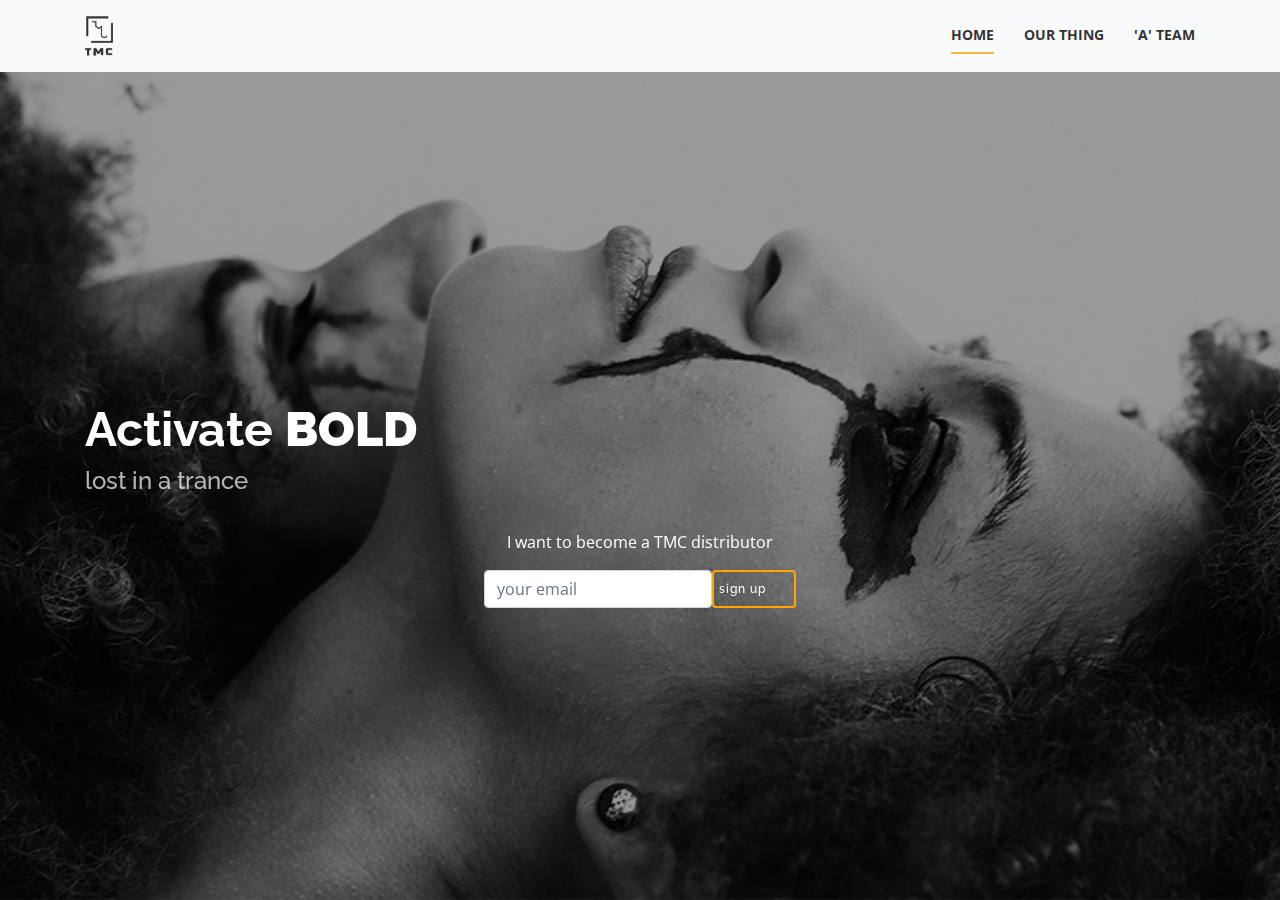
<file: index.html>
<!DOCTYPE html>
<html lang="en">

<head>
  <meta charset="utf-8">
  <meta content="width=device-width, initial-scale=1.0" name="viewport">

  <title>The Millennials Corner</title>
  <meta content="" name="descriptison">
  <meta content="" name="keywords">

  <!-- Favicons -->
  <link href="assets/img/corner/tmc-icon.png" rel="icon">
  <link href="assets/img/apple-touch-icon.png" rel="apple-touch-icon">

  <!-- Google Fonts -->
  <link href="https://fonts.googleapis.com/css?family=Open+Sans:300,300i,400,400i,600,600i,700,700i|Raleway:300,300i,400,400i,500,500i,600,600i,700,700i|Poppins:300,300i,400,400i,500,500i,600,600i,700,700i" rel="stylesheet">

  <!-- Vendor CSS Files -->
  <link href="assets/vendor/bootstrap/css/bootstrap.min.css" rel="stylesheet">
  <link href="assets/vendor/icofont/icofont.min.css" rel="stylesheet">
  <link href="assets/vendor/boxicons/css/boxicons.min.css" rel="stylesheet">
  <link href="assets/vendor/owl.carousel/assets/owl.carousel.min.css" rel="stylesheet">
  <link href="assets/vendor/venobox/venobox.css" rel="stylesheet">
  <link href="assets/vendor/aos/aos.css" rel="stylesheet">

  <!-- Template Main CSS File -->
  <link href="assets/css/style.css" rel="stylesheet">

  <!-- =======================================================
  * Name: The Millennials Corner
  ======================================================== -->

</head>

<body>

  <!-- ======= Header ======= -->
  <header id="header" class="fixed-top navbar navbar-light bg-light">
    <div class="container d-flex">

      <div class="logo mr-auto">
        <!-- <h1 class="active text-warning"><a href="index.html">TMC_</a></h1> -->
        <!-- Uncomment below if you prefer to use an image logo -->
         <a href="index.html"><img src="assets/img/corner/tmc-icon.png" alt="" class="img-fluid"></a>
      </div>

      <nav class="nav-menu d-none d-lg-block">
        <ul>
           <li class="active"><a href="index.html"><strong>HOME</strong></a></li>
           <li><a href="#about"><strong>OUR THING</strong></a></li>
           <li><a href="#services"><strong>'A' TEAM</strong></a></li>
           <!-- <li><a href="#portfolio">TEAM</a></li> -->
           <!-- <li><a href="#team">Team</a></li> -->
         </ul>
      </nav>
    </div>
  </header>
  <!-- End Header -->

  <!-- ======= Hero Section ======= -->

  <section id="hero" class="d-flex flex-column justify-content-center align-items-center">
    <div class="container text-center text-md-left" data-aos="fade-up">
      <h1 class="tmc-header">Activate <strong>BOLD</strong></h1>
      <h2 class="lost-in-a-trance-text">lost in a trance</h2>
      <!-- This is a form -->
      <p class="d-flex justify-content-center form-copy">I want to become a TMC distributor</p>
      <form class="form-inline d-flex justify-content-center form-aligner">
        <div class="form-group mx-sm-3 mb-2">
            <input type="email" class="form-control" id="email" placeholder="your email">
              <a type="submit" class="btn-get-started btn-sm scrollto"> sign up</a>
        </div>
      </form>
    </div>
  </section><!-- End Hero -->

  <!-- <main id="main"> -->
    <!-- ======= OUR thing Section ======= -->

    <!-- <div class="container d-flex align-items-center flex-column justify-content-center h-100 bg-light text-black" id="header">
      <p class="display-4">It makes perfect sense to sacrifice everything<br> because you believe in something.</p>
        </div>
        <div class="d-flex align-items-center flex-column justify-content-center h-100 text-black container" id="content">
          <div class="row h-100 mt-5">
            <div class="col-md-12">
              <h1 class="display-3">Our Thing...</h1><br>
                <h4 style="color: black">
                  The essence of strategy of choosing what to do with the fact that 78% of Millenials would rather spend money on a desirable experience
                  than buy coverted goods.<br><br>
                  Your brand needs to create a center for authenticity and empathy<br><br>
                  At TMC, we craft synergy between brands and humans. We are constantly
                  learning how to enhance the user experience and help brands thrive
                  in the digital ecosystem.<br><br>
                  Remember, You are a brand.
                </p>
            </div>
          </div>
        </div>
      </div>
      <div>
        <div class="container d-flex align-items-center flex-column justify-content-center h-100 text-black container" id="content">
          <div class="row h-100 mt-5">
            <div class="col-md-12">
              <h1 class="display-3">A Team...</h1><br>
                <h4 style="color: black">
                  None of us ever do great stuff, but we can do small things. The only difference is that we all do it with great love. Together we are work of magic.<br>
                </h4>
            </div>
          </div>
        </div>
        <div class="d-flex align-items-center flex-column justify-content-center h-100 text-black">
          <div class="card-deck">
  <div class="card">
    <img class="card-img-top" src="assets/img/corner/team-members-image.png" alt="Card image cap">
    <div class="card-body">
      <h5 class="card-title">Guy Luyanda</h5>
      <p class="card-text">Content Creator, blah bah blah blah, copy copy copy.</p>
<!--       <p class="card-text"><small class="text-muted">Last updated 3 mins ago</small></p> -->
    <!-- </div>
  </div>
  <div class="card">
    <img class="card-img-top" src="assets/img/corner/team-members-image.png" alt="Card image cap">
    <div class="card-body">
      <h5 class="card-title">Guy Luyanda</h5>
      <p class="card-text">Content Creator, blah bah blah blah, copy copy copy.</p>
<!--       <p class="card-text"><small class="text-muted">Last updated 3 mins ago</small></p> -->
    <!-- </div>
  </div>
  <div class="card">
    <img class="card-img-top" src="assets/img/corner/team-members-image.png" alt="Card image cap">
    <div class="card-body">
      <h5 class="card-title">Guy Luyanda</h5> -->
      <!-- <p class="card-text">Content Creator, blah bah blah blah, copy copy copy.</p> --> 
<!--       <p class="card-text"><small class="text-muted">Last updated 3 mins ago</small></p> -->
    <!-- </div> -->
  <!-- </div>
</div>
        </div><br><br>
<div class="d-flex align-items-center flex-column justify-content-center h-100 bg-light text-white" id="header">
    <h5>We'd love to hear from you</h5><br>
    <form>
        <div class="form-group">
            <input class="form-control form-control-lg" placeholder="Full name" type="text">
        </div>
        <div class="form-group">
            <input class="form-control form-control-lg" placeholder="Email" type="text">
        </div>
        <div class="form-group">
            <textarea class="form-control form-control-lg" placeholder="Message" type="text"></textarea>
        </div>
        <div class="form-group">
            <button class="btn btn-outline-warning btn-lg btn-block">Send</button>
        </div>
    </form>
</div>
<div class="container d-flex align-items-center flex-column justify-content-center" id="content"> -->
  <!-- <footer>
    <!-- <div class="row h-100 mt-5"> -->
        <!-- <footer class="col-md-6"> -->
            <!-- <p>&copy;The Millenials Corner, 2020</p> -->
        <!-- </footer> -->
    <!-- </div> -->
  <!-- </footer> -->
</div>

      </body>

  <!-- Vendor JS Files -->
  <script src="assets/vendor/jquery/jquery.min.js"></script>
  <script src="assets/vendor/bootstrap/js/bootstrap.bundle.min.js"></script>
  <script src="assets/vendor/jquery.easing/jquery.easing.min.js"></script>
  <script src="assets/vendor/php-email-form/validate.js"></script>
  <script src="assets/vendor/owl.carousel/owl.carousel.min.js"></script>
  <script src="assets/vendor/isotope-layout/isotope.pkgd.min.js"></script>
  <script src="assets/vendor/venobox/venobox.min.js"></script>
  <script src="assets/vendor/aos/aos.js"></script>

  <!-- Main JS File -->
  <script src="assets/js/main.js"></script>

</body>

</html>
</file>
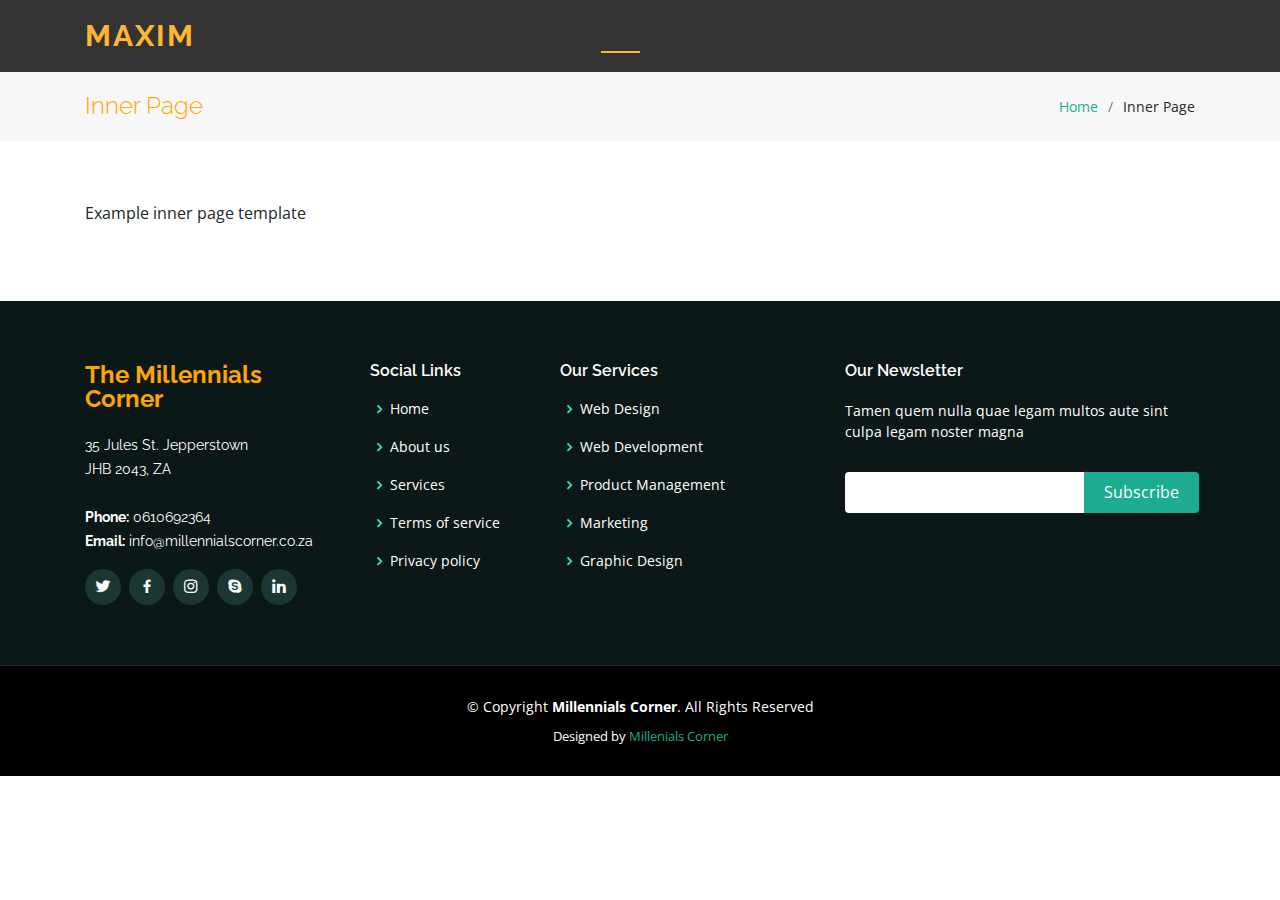
<file: inner-page.html>
<!DOCTYPE html>
<html lang="en">

<head>
  <meta charset="utf-8">
  <meta content="width=device-width, initial-scale=1.0" name="viewport">

  <title>Inner Page - Maxim Bootstrap Template</title>
  <meta content="" name="descriptison">
  <meta content="" name="keywords">

  <!-- Favicons -->
  <link href="assets/img/favicon.png" rel="icon">
  <link href="assets/img/apple-touch-icon.png" rel="apple-touch-icon">

  <!-- Google Fonts -->
  <link href="https://fonts.googleapis.com/css?family=Open+Sans:300,300i,400,400i,600,600i,700,700i|Raleway:300,300i,400,400i,500,500i,600,600i,700,700i|Poppins:300,300i,400,400i,500,500i,600,600i,700,700i" rel="stylesheet">

  <!-- Vendor CSS Files -->
  <link href="assets/vendor/bootstrap/css/bootstrap.min.css" rel="stylesheet">
  <link href="assets/vendor/icofont/icofont.min.css" rel="stylesheet">
  <link href="assets/vendor/boxicons/css/boxicons.min.css" rel="stylesheet">
  <link href="assets/vendor/owl.carousel/assets/owl.carousel.min.css" rel="stylesheet">
  <link href="assets/vendor/venobox/venobox.css" rel="stylesheet">
  <link href="assets/vendor/aos/aos.css" rel="stylesheet">

  <!-- Template Main CSS File -->
  <link href="assets/css/style.css" rel="stylesheet">

  <!-- =======================================================
  * Millennials Corner
  ======================================================== -->
</head>

<body>

  <!-- ======= Header ======= -->
  <header id="header" class="fixed-top">
    <div class="container d-flex">

      <div class="logo mr-auto">
        <h1 class="text-light"><a href="index.html">Maxim</a></h1>
        <!-- Uncomment below if you prefer to use an image logo -->
        <!-- <a href="index.html"><img src="assets/img/logo.png" alt="" class="img-fluid"></a>-->
      </div>

      <nav class="nav-menu d-none d-lg-block">
        <ul>
          <li class="active"><a href="index.html">Home</a></li>
          <li><a href="#about">About Us</a></li>
          <li><a href="#services">Services</a></li>
          <li><a href="#portfolio">Portfolio</a></li>
          <li><a href="#team">Team</a></li>
          <li class="drop-down"><a href="">Drop Down</a>
            <ul>
              <li><a href="#">Drop Down 1</a></li>
              <li class="drop-down"><a href="#">Drop Down 2</a>
                <ul>
                  <li><a href="#">Deep Drop Down 1</a></li>
                  <li><a href="#">Deep Drop Down 2</a></li>
                  <li><a href="#">Deep Drop Down 3</a></li>
                  <li><a href="#">Deep Drop Down 4</a></li>
                  <li><a href="#">Deep Drop Down 5</a></li>
                </ul>
              </li>
              <li><a href="#">Drop Down 3</a></li>
              <li><a href="#">Drop Down 4</a></li>
              <li><a href="#">Drop Down 5</a></li>
            </ul>
          </li>
          <li><a href="#contact">Contact Us</a></li>

        </ul>
      </nav><!-- .nav-menu -->

    </div>
  </header><!-- End Header -->

  <main id="main">

    <!-- ======= Breadcrumbs Section ======= -->
    <section class="breadcrumbs">
      <div class="container">

        <div class="d-flex justify-content-between align-items-center">
          <h2>Inner Page</h2>
          <ol>
            <li><a href="index.html">Home</a></li>
            <li>Inner Page</li>
          </ol>
        </div>

      </div>
    </section><!-- End Breadcrumbs Section -->

    <section class="inner-page">
      <div class="container">
        <p>
          Example inner page template
        </p>
      </div>
    </section>

  </main><!-- End #main -->

  <!-- ======= Footer ======= -->
  <footer id="footer">
    <div class="footer-top">
      <div class="container">
        <div class="row">

          <div class="col-lg-3 col-md-6">
            <div class="footer-info">
              <h3>The Millennials Corner</h3>
              <p>
                35 Jules St. Jepperstown<br>
                JHB 2043, ZA   <br><br>
                <strong>Phone:</strong> 0610692364<br>
                <strong>Email:</strong> info@millennialscorner.co.za<br>
              </p>
              <div class="social-links mt-3">
                <a href="#" class="twitter"><i class="bx bxl-twitter"></i></a>
                <a href="#" class="facebook"><i class="bx bxl-facebook"></i></a>
                <a href="#" class="instagram"><i class="bx bxl-instagram"></i></a>
                <a href="#" class="google-plus"><i class="bx bxl-skype"></i></a>
                <a href="#" class="linkedin"><i class="bx bxl-linkedin"></i></a>
              </div>
            </div>
          </div>

          <div class="col-lg-2 col-md-6 footer-links">
            <h4>Social Links</h4>
            <ul>
              <li><i class="bx bx-chevron-right"></i> <a href="#">Home</a></li>
              <li><i class="bx bx-chevron-right"></i> <a href="#">About us</a></li>
              <li><i class="bx bx-chevron-right"></i> <a href="#">Services</a></li>
              <li><i class="bx bx-chevron-right"></i> <a href="#">Terms of service</a></li>
              <li><i class="bx bx-chevron-right"></i> <a href="#">Privacy policy</a></li>
            </ul>
          </div>

          <div class="col-lg-3 col-md-6 footer-links">
            <h4>Our Services</h4>
            <ul>
              <li><i class="bx bx-chevron-right"></i> <a href="#">Web Design</a></li>
              <li><i class="bx bx-chevron-right"></i> <a href="#">Web Development</a></li>
              <li><i class="bx bx-chevron-right"></i> <a href="#">Product Management</a></li>
              <li><i class="bx bx-chevron-right"></i> <a href="#">Marketing</a></li>
              <li><i class="bx bx-chevron-right"></i> <a href="#">Graphic Design</a></li>
            </ul>
          </div>

          <div class="col-lg-4 col-md-6 footer-newsletter">
            <h4>Our Newsletter</h4>
            <p>Tamen quem nulla quae legam multos aute sint culpa legam noster magna</p>
            <form action="" method="post">
              <input type="email" name="email"><input type="submit" value="Subscribe">
            </form>

          </div>

        </div>
      </div>
    </div>

    <div class="container">
      <div class="copyright">
        &copy; Copyright <strong><span>Millennials Corner</span></strong>. All Rights Reserved
      </div>
      <div class="credits">
                Designed by <a href="https://millenialscorner.co.za/">Millenials Corner</a>
      </div>
    </div>
  </footer><!-- End Footer -->

  <a href="#" class="back-to-top"><i class="icofont-simple-up"></i></a>

  <!-- Vendor JS Files -->
  <script src="assets/vendor/jquery/jquery.min.js"></script>
  <script src="assets/vendor/bootstrap/js/bootstrap.bundle.min.js"></script>
  <script src="assets/vendor/jquery.easing/jquery.easing.min.js"></script>
  <script src="assets/vendor/php-email-form/validate.js"></script>
  <script src="assets/vendor/owl.carousel/owl.carousel.min.js"></script>
  <script src="assets/vendor/isotope-layout/isotope.pkgd.min.js"></script>
  <script src="assets/vendor/venobox/venobox.min.js"></script>
  <script src="assets/vendor/aos/aos.js"></script>

  <!-- Template Main JS File -->
  <script src="assets/js/main.js"></script>

</body>

</html>
</file>
<file: assets/vendor/venobox/venobox.css>
/* ------ venobox.css --------*/
.vbox-overlay *, .vbox-overlay *:before, .vbox-overlay *:after{
    -webkit-backface-visibility: hidden;
    -webkit-box-sizing:border-box;
    -moz-box-sizing:border-box;
    box-sizing:border-box;
}
.vbox-overlay * { 
    -webkit-backface-visibility: visible;
    backface-visibility: visible;
}
.vbox-overlay{
    display: -webkit-flex;
    display: flex;
    -webkit-flex-direction: column;
    flex-direction: column;
    -webkit-justify-content: center;
    justify-content: center;
    -webkit-align-items: center;
    align-items: center;
    position: fixed;
    left: 0;
    top: 0;
    bottom: 0;
    right: 0;
    z-index: 999999;
}

/* ----- navigation ----- */
.vbox-title{
    width: 100%;
    height: 40px;
    float: left;
    text-align: center;
    line-height: 28px;
    font-size: 12px;
    padding: 6px 50px;
    overflow: hidden;
    position: fixed;
    display: none;
    left: 0;
    z-index: 89;
}
.vbox-close{
    cursor: pointer;
    position: fixed;
    top: -1px;
    right: 0;
    width: 50px;
    height: 40px;
    padding: 6px;
    display: block;
    background-position:10px center;
    overflow: hidden;
    font-size: 24px;
    line-height: 1;
    text-align: center;
    z-index: 99;
}
.vbox-left{
    cursor: pointer;
    position: fixed;
    left: 0;
    height: 40px;
    overflow: hidden;
    line-height: 28px;
    font-size: 12px;
    z-index: 99;
    display: flex;
    align-items:center;
}
.vbox-num{
    display: inline-block;
    margin: 6px 0 6px 15px;
}
/* ----- Social share ----- */
.vbox-share{
    line-height: 28px;
    font-size: 12px;
    overflow: hidden;
    position: fixed;
    left: 0;
    z-index: 98;
    display: flex;
    align-items:center;
    justify-content: center;
    width: 100%;
    text-align: center;
}
.vbox-share svg{
    max-height: 28px;
    width: 28px;
    z-index: 10;
    margin-left: 12px;
    margin-top: 6px;
    margin-bottom: 6px;
    vertical-align: middle;
}


/* ----- navigation ARROWS ----- */
.vbox-next, .vbox-prev{
    position: fixed;
    top: 50%;
    margin-top: -15px;
    overflow: hidden;
    cursor: pointer;
    display: block;
    width: 45px;
    height: 45px;
    z-index: 99;
}
.vbox-next span, .vbox-prev span{
    position: relative;
    width: 20px;
    height: 20px;
    border: 2px solid transparent;
    border-top-color: #B6B6B6;
    border-right-color: #B6B6B6;
    text-indent: -100px;
    position: absolute;
    top: 8px;
    display: block;
}
.vbox-prev{
    left: 15px;
}
.vbox-next{
    right: 15px;
}
.vbox-prev span{
    left: 10px;
    -ms-transform: rotate(-135deg);
    -webkit-transform: rotate(-135deg);
    transform: rotate(-135deg);
}
.vbox-next span{
    -ms-transform: rotate(45deg);
    -webkit-transform: rotate(45deg);
    transform: rotate(45deg);
    right: 10px;
}
/* ------- inline window ------ */
.vbox-inline{
    width: 420px;
    height: 315px;
    height: 70vh;
    padding: 10px;
    background: #fff;
    margin: 0 auto;
    overflow: auto;
    text-align: left;
}
/* ------- Video & iFrames window ------ */
.venoframe{
    max-width: 100%;
    width: 100%;
    border: none;
    width: 100%;
    height: 260px;
    height: 70vh;
}
.venoframe.vbvid{
    height: 260px;
}
@media (min-width: 768px) {
    .venoframe, .vbox-inline{
        width: 90%;
        height: 360px;
        height: 70vh;
    }
    .venoframe.vbvid{
        width: 640px;
        height: 360px;
    }
}
@media (min-width: 992px) {
    .venoframe, .vbox-inline{
        max-width: 1200px;
        width: 80%;
        height: 540px;
        height: 70vh;
    }
    .venoframe.vbvid{
        width: 960px;
        height: 540px;
    }
}
/* 
Please do NOT edit this part! 
or at least read this note: http://i.imgur.com/7C0ws9e.gif
*/
.vbox-open{
    overflow: hidden;
}
.vbox-container{
    position: absolute;
    left: 0;
    right: 0;
    top: 0;
    bottom: 0;
    overflow-x: hidden;
    overflow-y: scroll;
    overflow-scrolling: touch;
    -webkit-overflow-scrolling: touch;
    z-index: 20;
    max-height: 100%;

}

.vbox-content{
    text-align: center;
    float: left;
    width: 100%;
    position: relative;
    overflow: hidden;
    padding: 20px 4%;
}
.vbox-container img{
    max-width: 100%;
    height: auto;
}
.vbox-figlio{
    box-shadow: 0 0 12px rgba(0,0,0,0.19), 0 6px 6px rgba(0,0,0,0.23);
    max-width: 100%;
    text-align: initial;
}
img.vbox-figlio{
    -webkit-user-select: none;
-khtml-user-select: none;
-moz-user-select: none;
-o-user-select: none;
user-select: none;
}
.vbox-content.swipe-left{
    margin-left: -200px !important;
}
.vbox-content.swipe-right{
    margin-left: 200px !important;
}
.vbox-animated{
    webkit-transition: margin 300ms ease-out;
    transition: margin 300ms ease-out;
}

/* ---------- preloader ----------
 * SPINKIT 
 * http://tobiasahlin.com/spinkit/
-------------------------------- */
.sk-double-bounce,.sk-rotating-plane{width:40px;height:40px;margin:40px auto}.sk-rotating-plane{background-color:#333;-webkit-animation:sk-rotatePlane 1.2s infinite ease-in-out;animation:sk-rotatePlane 1.2s infinite ease-in-out}@-webkit-keyframes sk-rotatePlane{0%{-webkit-transform:perspective(120px) rotateX(0) rotateY(0);transform:perspective(120px) rotateX(0) rotateY(0)}50%{-webkit-transform:perspective(120px) rotateX(-180.1deg) rotateY(0);transform:perspective(120px) rotateX(-180.1deg) rotateY(0)}100%{-webkit-transform:perspective(120px) rotateX(-180deg) rotateY(-179.9deg);transform:perspective(120px) rotateX(-180deg) rotateY(-179.9deg)}}@keyframes sk-rotatePlane{0%{-webkit-transform:perspective(120px) rotateX(0) rotateY(0);transform:perspective(120px) rotateX(0) rotateY(0)}50%{-webkit-transform:perspective(120px) rotateX(-180.1deg) rotateY(0);transform:perspective(120px) rotateX(-180.1deg) rotateY(0)}100%{-webkit-transform:perspective(120px) rotateX(-180deg) rotateY(-179.9deg);transform:perspective(120px) rotateX(-180deg) rotateY(-179.9deg)}}.sk-double-bounce{position:relative}.sk-double-bounce .sk-child{width:100%;height:100%;border-radius:50%;background-color:#333;opacity:.6;position:absolute;top:0;left:0;-webkit-animation:sk-doubleBounce 2s infinite ease-in-out;animation:sk-doubleBounce 2s infinite ease-in-out}.sk-chasing-dots .sk-child,.sk-spinner-pulse,.sk-three-bounce .sk-child{background-color:#333;border-radius:100%}.sk-double-bounce .sk-double-bounce2{-webkit-animation-delay:-1s;animation-delay:-1s}@-webkit-keyframes sk-doubleBounce{0%,100%{-webkit-transform:scale(0);transform:scale(0)}50%{-webkit-transform:scale(1);transform:scale(1)}}@keyframes sk-doubleBounce{0%,100%{-webkit-transform:scale(0);transform:scale(0)}50%{-webkit-transform:scale(1);transform:scale(1)}}.sk-wave{margin:40px auto;width:50px;height:40px;text-align:center;font-size:10px}.sk-wave .sk-rect{background-color:#333;height:100%;width:6px;display:inline-block;-webkit-animation:sk-waveStretchDelay 1.2s infinite ease-in-out;animation:sk-waveStretchDelay 1.2s infinite ease-in-out}.sk-wave .sk-rect1{-webkit-animation-delay:-1.2s;animation-delay:-1.2s}.sk-wave .sk-rect2{-webkit-animation-delay:-1.1s;animation-delay:-1.1s}.sk-wave .sk-rect3{-webkit-animation-delay:-1s;animation-delay:-1s}.sk-wave .sk-rect4{-webkit-animation-delay:-.9s;animation-delay:-.9s}.sk-wave .sk-rect5{-webkit-animation-delay:-.8s;animation-delay:-.8s}@-webkit-keyframes sk-waveStretchDelay{0%,100%,40%{-webkit-transform:scaleY(.4);transform:scaleY(.4)}20%{-webkit-transform:scaleY(1);transform:scaleY(1)}}@keyframes sk-waveStretchDelay{0%,100%,40%{-webkit-transform:scaleY(.4);transform:scaleY(.4)}20%{-webkit-transform:scaleY(1);transform:scaleY(1)}}.sk-wandering-cubes{margin:40px auto;width:40px;height:40px;position:relative}.sk-wandering-cubes .sk-cube{background-color:#333;width:10px;height:10px;position:absolute;top:0;left:0;-webkit-animation:sk-wanderingCube 1.8s ease-in-out -1.8s infinite both;animation:sk-wanderingCube 1.8s ease-in-out -1.8s infinite both}.sk-chasing-dots,.sk-spinner-pulse{width:40px;height:40px;margin:40px auto}.sk-wandering-cubes .sk-cube2{-webkit-animation-delay:-.9s;animation-delay:-.9s}@-webkit-keyframes sk-wanderingCube{0%{-webkit-transform:rotate(0);transform:rotate(0)}25%{-webkit-transform:translateX(30px) rotate(-90deg) scale(.5);transform:translateX(30px) rotate(-90deg) scale(.5)}50%{-webkit-transform:translateX(30px) translateY(30px) rotate(-179deg);transform:translateX(30px) translateY(30px) rotate(-179deg)}50.1%{-webkit-transform:translateX(30px) translateY(30px) rotate(-180deg);transform:translateX(30px) translateY(30px) rotate(-180deg)}75%{-webkit-transform:translateX(0) translateY(30px) rotate(-270deg) scale(.5);transform:translateX(0) translateY(30px) rotate(-270deg) scale(.5)}100%{-webkit-transform:rotate(-360deg);transform:rotate(-360deg)}}@keyframes sk-wanderingCube{0%{-webkit-transform:rotate(0);transform:rotate(0)}25%{-webkit-transform:translateX(30px) rotate(-90deg) scale(.5);transform:translateX(30px) rotate(-90deg) scale(.5)}50%{-webkit-transform:translateX(30px) translateY(30px) rotate(-179deg);transform:translateX(30px) translateY(30px) rotate(-179deg)}50.1%{-webkit-transform:translateX(30px) translateY(30px) rotate(-180deg);transform:translateX(30px) translateY(30px) rotate(-180deg)}75%{-webkit-transform:translateX(0) translateY(30px) rotate(-270deg) scale(.5);transform:translateX(0) translateY(30px) rotate(-270deg) scale(.5)}100%{-webkit-transform:rotate(-360deg);transform:rotate(-360deg)}}.sk-spinner-pulse{-webkit-animation:sk-pulseScaleOut 1s infinite ease-in-out;animation:sk-pulseScaleOut 1s infinite ease-in-out}@-webkit-keyframes sk-pulseScaleOut{0%{-webkit-transform:scale(0);transform:scale(0)}100%{-webkit-transform:scale(1);transform:scale(1);opacity:0}}@keyframes sk-pulseScaleOut{0%{-webkit-transform:scale(0);transform:scale(0)}100%{-webkit-transform:scale(1);transform:scale(1);opacity:0}}.sk-chasing-dots{position:relative;text-align:center;-webkit-animation:sk-chasingDotsRotate 2s infinite linear;animation:sk-chasingDotsRotate 2s infinite linear}.sk-chasing-dots .sk-child{width:60%;height:60%;display:inline-block;position:absolute;top:0;-webkit-animation:sk-chasingDotsBounce 2s infinite ease-in-out;animation:sk-chasingDotsBounce 2s infinite ease-in-out}.sk-chasing-dots .sk-dot2{top:auto;bottom:0;-webkit-animation-delay:-1s;animation-delay:-1s}@-webkit-keyframes sk-chasingDotsRotate{100%{-webkit-transform:rotate(360deg);transform:rotate(360deg)}}@keyframes sk-chasingDotsRotate{100%{-webkit-transform:rotate(360deg);transform:rotate(360deg)}}@-webkit-keyframes sk-chasingDotsBounce{0%,100%{-webkit-transform:scale(0);transform:scale(0)}50%{-webkit-transform:scale(1);transform:scale(1)}}@keyframes sk-chasingDotsBounce{0%,100%{-webkit-transform:scale(0);transform:scale(0)}50%{-webkit-transform:scale(1);transform:scale(1)}}.sk-three-bounce{margin:40px auto;width:80px;text-align:center}.sk-three-bounce .sk-child{width:20px;height:20px;display:inline-block;-webkit-animation:sk-three-bounce 1.4s ease-in-out 0s infinite both;animation:sk-three-bounce 1.4s ease-in-out 0s infinite both}.sk-circle .sk-child:before,.sk-fading-circle .sk-circle:before{display:block;border-radius:100%;content:'';background-color:#333}.sk-three-bounce .sk-bounce1{-webkit-animation-delay:-.32s;animation-delay:-.32s}.sk-three-bounce .sk-bounce2{-webkit-animation-delay:-.16s;animation-delay:-.16s}@-webkit-keyframes sk-three-bounce{0%,100%,80%{-webkit-transform:scale(0);transform:scale(0)}40%{-webkit-transform:scale(1);transform:scale(1)}}@keyframes sk-three-bounce{0%,100%,80%{-webkit-transform:scale(0);transform:scale(0)}40%{-webkit-transform:scale(1);transform:scale(1)}}.sk-circle{margin:40px auto;width:40px;height:40px;position:relative}.sk-circle .sk-child{width:100%;height:100%;position:absolute;left:0;top:0}.sk-circle .sk-child:before{margin:0 auto;width:15%;height:15%;-webkit-animation:sk-circleBounceDelay 1.2s infinite ease-in-out both;animation:sk-circleBounceDelay 1.2s infinite ease-in-out both}.sk-circle .sk-circle2{-webkit-transform:rotate(30deg);-ms-transform:rotate(30deg);transform:rotate(30deg)}.sk-circle .sk-circle3{-webkit-transform:rotate(60deg);-ms-transform:rotate(60deg);transform:rotate(60deg)}.sk-circle .sk-circle4{-webkit-transform:rotate(90deg);-ms-transform:rotate(90deg);transform:rotate(90deg)}.sk-circle .sk-circle5{-webkit-transform:rotate(120deg);-ms-transform:rotate(120deg);transform:rotate(120deg)}.sk-circle .sk-circle6{-webkit-transform:rotate(150deg);-ms-transform:rotate(150deg);transform:rotate(150deg)}.sk-circle .sk-circle7{-webkit-transform:rotate(180deg);-ms-transform:rotate(180deg);transform:rotate(180deg)}.sk-circle .sk-circle8{-webkit-transform:rotate(210deg);-ms-transform:rotate(210deg);transform:rotate(210deg)}.sk-circle .sk-circle9{-webkit-transform:rotate(240deg);-ms-transform:rotate(240deg);transform:rotate(240deg)}.sk-circle .sk-circle10{-webkit-transform:rotate(270deg);-ms-transform:rotate(270deg);transform:rotate(270deg)}.sk-circle .sk-circle11{-webkit-transform:rotate(300deg);-ms-transform:rotate(300deg);transform:rotate(300deg)}.sk-circle .sk-circle12{-webkit-transform:rotate(330deg);-ms-transform:rotate(330deg);transform:rotate(330deg)}.sk-circle .sk-circle2:before{-webkit-animation-delay:-1.1s;animation-delay:-1.1s}.sk-circle .sk-circle3:before{-webkit-animation-delay:-1s;animation-delay:-1s}.sk-circle .sk-circle4:before{-webkit-animation-delay:-.9s;animation-delay:-.9s}.sk-circle .sk-circle5:before{-webkit-animation-delay:-.8s;animation-delay:-.8s}.sk-circle .sk-circle6:before{-webkit-animation-delay:-.7s;animation-delay:-.7s}.sk-circle .sk-circle7:before{-webkit-animation-delay:-.6s;animation-delay:-.6s}.sk-circle .sk-circle8:before{-webkit-animation-delay:-.5s;animation-delay:-.5s}.sk-circle .sk-circle9:before{-webkit-animation-delay:-.4s;animation-delay:-.4s}.sk-circle .sk-circle10:before{-webkit-animation-delay:-.3s;animation-delay:-.3s}.sk-circle .sk-circle11:before{-webkit-animation-delay:-.2s;animation-delay:-.2s}.sk-circle .sk-circle12:before{-webkit-animation-delay:-.1s;animation-delay:-.1s}@-webkit-keyframes sk-circleBounceDelay{0%,100%,80%{-webkit-transform:scale(0);transform:scale(0)}40%{-webkit-transform:scale(1);transform:scale(1)}}@keyframes sk-circleBounceDelay{0%,100%,80%{-webkit-transform:scale(0);transform:scale(0)}40%{-webkit-transform:scale(1);transform:scale(1)}}.sk-cube-grid{width:40px;height:40px;margin:40px auto}.sk-cube-grid .sk-cube{width:33.33%;height:33.33%;background-color:#333;float:left;-webkit-animation:sk-cubeGridScaleDelay 1.3s infinite ease-in-out;animation:sk-cubeGridScaleDelay 1.3s infinite ease-in-out}.sk-cube-grid .sk-cube1{-webkit-animation-delay:.2s;animation-delay:.2s}.sk-cube-grid .sk-cube2{-webkit-animation-delay:.3s;animation-delay:.3s}.sk-cube-grid .sk-cube3{-webkit-animation-delay:.4s;animation-delay:.4s}.sk-cube-grid .sk-cube4{-webkit-animation-delay:.1s;animation-delay:.1s}.sk-cube-grid .sk-cube5{-webkit-animation-delay:.2s;animation-delay:.2s}.sk-cube-grid .sk-cube6{-webkit-animation-delay:.3s;animation-delay:.3s}.sk-cube-grid .sk-cube7{-webkit-animation-delay:0ms;animation-delay:0ms}.sk-cube-grid .sk-cube8{-webkit-animation-delay:.1s;animation-delay:.1s}.sk-cube-grid .sk-cube9{-webkit-animation-delay:.2s;animation-delay:.2s}@-webkit-keyframes sk-cubeGridScaleDelay{0%,100%,70%{-webkit-transform:scale3D(1,1,1);transform:scale3D(1,1,1)}35%{-webkit-transform:scale3D(0,0,1);transform:scale3D(0,0,1)}}@keyframes sk-cubeGridScaleDelay{0%,100%,70%{-webkit-transform:scale3D(1,1,1);transform:scale3D(1,1,1)}35%{-webkit-transform:scale3D(0,0,1);transform:scale3D(0,0,1)}}.sk-fading-circle{margin:40px auto;width:40px;height:40px;position:relative}.sk-fading-circle .sk-circle{width:100%;height:100%;position:absolute;left:0;top:0}.sk-fading-circle .sk-circle:before{margin:0 auto;width:15%;height:15%;-webkit-animation:sk-circleFadeDelay 1.2s infinite ease-in-out both;animation:sk-circleFadeDelay 1.2s infinite ease-in-out both}.sk-fading-circle .sk-circle2{-webkit-transform:rotate(30deg);-ms-transform:rotate(30deg);transform:rotate(30deg)}.sk-fading-circle .sk-circle3{-webkit-transform:rotate(60deg);-ms-transform:rotate(60deg);transform:rotate(60deg)}.sk-fading-circle .sk-circle4{-webkit-transform:rotate(90deg);-ms-transform:rotate(90deg);transform:rotate(90deg)}.sk-fading-circle .sk-circle5{-webkit-transform:rotate(120deg);-ms-transform:rotate(120deg);transform:rotate(120deg)}.sk-fading-circle .sk-circle6{-webkit-transform:rotate(150deg);-ms-transform:rotate(150deg);transform:rotate(150deg)}.sk-fading-circle .sk-circle7{-webkit-transform:rotate(180deg);-ms-transform:rotate(180deg);transform:rotate(180deg)}.sk-fading-circle .sk-circle8{-webkit-transform:rotate(210deg);-ms-transform:rotate(210deg);transform:rotate(210deg)}.sk-fading-circle .sk-circle9{-webkit-transform:rotate(240deg);-ms-transform:rotate(240deg);transform:rotate(240deg)}.sk-fading-circle .sk-circle10{-webkit-transform:rotate(270deg);-ms-transform:rotate(270deg);transform:rotate(270deg)}.sk-fading-circle .sk-circle11{-webkit-transform:rotate(300deg);-ms-transform:rotate(300deg);transform:rotate(300deg)}.sk-fading-circle .sk-circle12{-webkit-transform:rotate(330deg);-ms-transform:rotate(330deg);transform:rotate(330deg)}.sk-fading-circle .sk-circle2:before{-webkit-animation-delay:-1.1s;animation-delay:-1.1s}.sk-fading-circle .sk-circle3:before{-webkit-animation-delay:-1s;animation-delay:-1s}.sk-fading-circle .sk-circle4:before{-webkit-animation-delay:-.9s;animation-delay:-.9s}.sk-fading-circle .sk-circle5:before{-webkit-animation-delay:-.8s;animation-delay:-.8s}.sk-fading-circle .sk-circle6:before{-webkit-animation-delay:-.7s;animation-delay:-.7s}.sk-fading-circle .sk-circle7:before{-webkit-animation-delay:-.6s;animation-delay:-.6s}.sk-fading-circle .sk-circle8:before{-webkit-animation-delay:-.5s;animation-delay:-.5s}.sk-fading-circle .sk-circle9:before{-webkit-animation-delay:-.4s;animation-delay:-.4s}.sk-fading-circle .sk-circle10:before{-webkit-animation-delay:-.3s;animation-delay:-.3s}.sk-fading-circle .sk-circle11:before{-webkit-animation-delay:-.2s;animation-delay:-.2s}.sk-fading-circle .sk-circle12:before{-webkit-animation-delay:-.1s;animation-delay:-.1s}@-webkit-keyframes sk-circleFadeDelay{0%,100%,39%{opacity:0}40%{opacity:1}}@keyframes sk-circleFadeDelay{0%,100%,39%{opacity:0}40%{opacity:1}}.sk-folding-cube{margin:40px auto;width:40px;height:40px;position:relative;-webkit-transform:rotateZ(45deg);transform:rotateZ(45deg)}.sk-folding-cube .sk-cube{float:left;width:50%;height:50%;position:relative;-webkit-transform:scale(1.1);-ms-transform:scale(1.1);transform:scale(1.1)}.sk-folding-cube .sk-cube:before{content:'';position:absolute;top:0;left:0;width:100%;height:100%;background-color:#333;-webkit-animation:sk-foldCubeAngle 2.4s infinite linear both;animation:sk-foldCubeAngle 2.4s infinite linear both;-webkit-transform-origin:100% 100%;-ms-transform-origin:100% 100%;transform-origin:100% 100%}.sk-folding-cube .sk-cube2{-webkit-transform:scale(1.1) rotateZ(90deg);transform:scale(1.1) rotateZ(90deg)}.sk-folding-cube .sk-cube3{-webkit-transform:scale(1.1) rotateZ(180deg);transform:scale(1.1) rotateZ(180deg)}.sk-folding-cube .sk-cube4{-webkit-transform:scale(1.1) rotateZ(270deg);transform:scale(1.1) rotateZ(270deg)}.sk-folding-cube .sk-cube2:before{-webkit-animation-delay:.3s;animation-delay:.3s}.sk-folding-cube .sk-cube3:before{-webkit-animation-delay:.6s;animation-delay:.6s}.sk-folding-cube .sk-cube4:before{-webkit-animation-delay:.9s;animation-delay:.9s}@-webkit-keyframes sk-foldCubeAngle{0%,10%{-webkit-transform:perspective(140px) rotateX(-180deg);transform:perspective(140px) rotateX(-180deg);opacity:0}25%,75%{-webkit-transform:perspective(140px) rotateX(0);transform:perspective(140px) rotateX(0);opacity:1}100%,90%{-webkit-transform:perspective(140px) rotateY(180deg);transform:perspective(140px) rotateY(180deg);opacity:0}}@keyframes sk-foldCubeAngle{0%,10%{-webkit-transform:perspective(140px) rotateX(-180deg);transform:perspective(140px) rotateX(-180deg);opacity:0}25%,75%{-webkit-transform:perspective(140px) rotateX(0);transform:perspective(140px) rotateX(0);opacity:1}100%,90%{-webkit-transform:perspective(140px) rotateY(180deg);transform:perspective(140px) rotateY(180deg);opacity:0}}
</file>
<file: assets/css/style.css>
/**
* Millennials Corner
*/

/*--------------------------------------------------------------
# General
--------------------------------------------------------------*/
body {
  font-family: "Open Sans", sans-serif;
  color: #444444f;
}

a {
  color: #1bac91;
}

a:hover {
  color: #22d8b6;
  text-decoration: none;
}

h1, h2, h3, h4, h5, h6 {
  font-family: "Raleway", sans-serif;
  color: orange;
}

.tmc-header {
  color: orange;
}

/*--------------------------------------------------------------
# Back to top button
--------------------------------------------------------------*/
.back-to-top {
  position: fixed;
  display: none;
  width: 40px;
  height: 40px;
  border-radius: 3px;
  right: 15px;
  bottom: 15px;
  background: #1bac91;
  color: #fff;
  transition: display 0.5s ease-in-out;
  z-index: 99999;
}

.back-to-top i {
  font-size: 24px;
  position: absolute;
  top: 8px;
  left: 8px;
}

.back-to-top:hover {
  color: #fff;
  background: #18967e;
  transition: background 0.2s ease-in-out;
}

/*--------------------------------------------------------------
# Header
--------------------------------------------------------------*/
#header {
  height: 72px;
  transition: all 0.5s;
  z-index: 997;
  transition: all 0.5s;
  padding: 15px 0;
  background: #000;
  opacity: 0.8;
}

#header .logo h1 {
  font-size: 30px;
  margin: 0;
  padding: 6px 0;
  line-height: 1;
  font-weight: 700;
  letter-spacing: 2px;
  text-transform: uppercase;
}

#header .logo h1 a, #header .logo h1 a:hover {
  color: orange;
  text-decoration: none;
}

#header .logo img {
  padding: 0;
  margin: 0;
  max-height: 40px;
}

@media (max-width: 992px) {
  #header {
    height: 60px;
    padding: 8px 0;
  }
}

/*--------------------------------------------------------------
# Navigation Menu
--------------------------------------------------------------*/

/* Desktop Navigation */

.nav-menu, .nav-menu * {
  margin: 0;
  padding: 0;
  list-style: none;
  color: black;
}

.nav-menu > ul > li {
  position: relative;
  white-space: nowrap;
  float: left;
}

.nav-menu a {
  display: block;
  position: relative;
  /*color: rgba(255, 255, 255, 0.8);*/
  color: black;
  padding: 8px 0 12px 0;
  transition: 0.3s;
  font-size: 14px;
  font-family: "Open Sans", sans-serif;
}

.nav-menu > ul > li + li {
  margin-left: 30px;
}

.nav-menu > ul > li > a:before {
  content: "";
  position: absolute;
  width: 100%;
  height: 2px;
  bottom: 3px;
  left: 0;
  background-color: orange;
  visibility: hidden;
  width: 0px;
  transition: all 0.3s ease-in-out 0s;
}

.nav-menu a:hover:before, .nav-menu li:hover > a:before, .nav-menu .active > a:before {
  visibility: visible;
  width: 100%;
}

.nav-menu a:hover, .nav-menu .active > a, .nav-menu li:hover > a {
  color: black;
}

.nav-menu .drop-down ul {
  display: block;
  position: absolute;
  left: 0;
  top: 100%;
  z-index: 99;
  opacity: 0;
  visibility: hidden;
  padding: 10px 0;
  background: #fff;
  box-shadow: 0px 0px 30px rgba(127, 137, 161, 0.25);
  transition: ease all 0.3s;
}

.nav-menu .drop-down:hover > ul {
  opacity: 1;
  visibility: visible;
}

.nav-menu .drop-down li {
  min-width: 180px;
  position: relative;
}

.nav-menu .drop-down ul a {
  padding: 10px 20px;
  font-size: 14px;
  font-weight: 500;
  text-transform: none;
  color: #062822;
}

.nav-menu .drop-down ul a:hover, .nav-menu .drop-down ul .active > a, .nav-menu .drop-down ul li:hover > a {
  color: #1bac91;
}

.nav-menu .drop-down > a:after {
  content: "\ea99";
  font-family: IcoFont;
  padding-left: 5px;
}

.nav-menu .drop-down .drop-down ul {
  top: 0;
  left: calc(100% - 30px);
}

.nav-menu .drop-down .drop-down:hover > ul {
  opacity: 1;
  top: 0;
  left: 100%;
}

.nav-menu .drop-down .drop-down > a {
  padding-right: 35px;
}

.nav-menu .drop-down .drop-down > a:after {
  content: "\eaa0";
  font-family: IcoFont;
  position: absolute;
  right: 15px;
}

@media (max-width: 1366px) {
  .nav-menu .drop-down .drop-down ul {
    left: -90%;
  }
  .nav-menu .drop-down .drop-down:hover > ul {
    left: -100%;
  }
  .nav-menu .drop-down .drop-down > a:after {
    content: "\ea9d";
  }
}

/* Mobile Navigation */
.mobile-nav-toggle {
  position: fixed;
  right: 15px;
  top: 15px;
  z-index: 9998;
  border: 0;
  background: none;
  font-size: 24px;
  transition: all 0.4s;
  outline: none !important;
  line-height: 1;
  cursor: pointer;
  text-align: right;
}

.mobile-nav-toggle i {
  color: black;
}

.mobile-nav {
  position: fixed;
  top: 55px;
  right: 15px;
  bottom: 15px;
  left: 15px;
  z-index: 9999;
  overflow-y: auto;
  background: #fff;
  transition: ease-in-out 0.2s;
  opacity: 0;
  visibility: hidden;
  border-radius: 10px;
  padding: 10px 0;
}

.mobile-nav * {
  margin: 0;
  padding: 0;
  list-style: none;
}

.mobile-nav a {
  display: block;
  position: relative;
  color: #21413c;
  padding: 10px 20px;
  font-weight: 500;
  outline: none;
}

.mobile-nav a:hover, .mobile-nav .active > a, .mobile-nav li:hover > a {
  /*color: #1bac91;*/
  color: black;
  text-decoration: none;
}

.mobile-nav .drop-down > a:after {
  content: "\ea99";
  font-family: IcoFont;
  padding-left: 10px;
  position: absolute;
  right: 15px;
}

.mobile-nav .active.drop-down > a:after {
  content: "\eaa1";
}

.mobile-nav .drop-down > a {
  padding-right: 35px;
}

.mobile-nav .drop-down ul {
  display: none;
  overflow: hidden;
}

.mobile-nav .drop-down li {
  padding-left: 20px;
}

.mobile-nav-overly {
  width: 100%;
  height: 100%;
  z-index: 9997;
  top: 0;
  left: 0;
  position: fixed;
  background: rgba(16, 31, 29, 0.6);
  overflow: hidden;
  display: none;
  transition: ease-in-out 0.2s;
}

.mobile-nav-active {
  overflow: hidden;
}

.mobile-nav-active .mobile-nav {
  opacity: 1;
  visibility: visible;
}

.mobile-nav-active .mobile-nav-toggle i {
  color: #fff;
}

/*--------------------------------------------------------------
# Hero Section
--------------------------------------------------------------*/
#hero {
  width: 100%;
  height: calc(100vh - 72px);
  background: url("../img/corner/header_background.png") center center;
  background-size: cover;
  position: relative;
  margin-top: 72px;
  padding: 0;
  display: table;
  border-collapse: collapse;
}

#hero:before {
  content: "";
  background: rgba(0, 0, 0, 0.4);
  position: absolute;
  bottom: 0;
  top: 0;
  left: 0;
  right: 0;
}

#hero .container {
  z-index: 2;
}

#hero h1 {
  margin: 0 0 10px 0;
  font-size: 48px;
  font-weight: 700;
  line-height: 56px;
  color: #fff;
}

#hero h2 {
  color: rgba(255, 255, 255, 0.7);
  margin-bottom: 35px;
  font-size: 24px;
}

#hero .btn-get-started {
  font-family: "Raleway", sans-serif;
  /*text-transform: uppercase;*/
  font-weight: 500;
  font-size: 12px;
  letter-spacing: 1px;
  display: inline-block;
  padding: 8px 28px;
  padding-left: 5px;
  border-radius: 4px;
  transition: 0.5s;
  border: 2px solid orange;
  color: #fff;
}

#hero .btn-get-started:hover {
  border-color: orange;
  /*background: orange;*/
}

@media (min-width: 1024px) {
  #hero {
    background-attachment: fixed;
  }
}

@media (max-width: 992px) {
  #hero {
    margin-top: 60px;
    height: calc(100vh - 60px);
  }
}

@media (max-width: 768px) {
  #hero h1 {
    font-size: 28px;
    line-height: 36px;
  }
  #hero h2 {
    font-size: 18px;
    line-height: 24px;
    margin-bottom: 30px;
  }
}

/*--------------------------------------------------------------
# Sections General
--------------------------------------------------------------*/
section {
  padding: 60px 0;
  overflow: hidden;
}

.section-bg {
  background-color: #f2f9f8;
}

.section-title {
  padding-bottom: 40px;
  text-align: center;
}

.section-title h2 {
  font-size: 36px;
  font-weight: 300;
  margin-bottom: 20px;
  padding-bottom: 0;
  color: #21413c;
}

.section-title p {
  margin-bottom: 0;
}

/*--------------------------------------------------------------
# Breadcrumbs
--------------------------------------------------------------*/
.breadcrumbs {
  padding: 20px 0;
  background-color: #f7f7f7;
  min-height: 40px;
  margin-top: 72px;
}

@media (max-width: 992px) {
  .breadcrumbs {
    margin-top: 60px;
  }
}

.breadcrumbs h2 {
  font-size: 24px;
  font-weight: 300;
  margin: 0;
}

@media (max-width: 992px) {
  .breadcrumbs h2 {
    margin: 0 0 10px 0;
  }
}

.breadcrumbs ol {
  display: flex;
  flex-wrap: wrap;
  list-style: none;
  padding: 0;
  margin: 0;
  font-size: 14px;
}

.breadcrumbs ol li + li {
  padding-left: 10px;
}

.breadcrumbs ol li + li::before {
  display: inline-block;
  padding-right: 10px;
  color: #6c757d;
  content: "/";
}

@media (max-width: 768px) {
  .breadcrumbs .d-flex {
    display: block !important;
  }
  .breadcrumbs ol {
    display: block;
  }
  .breadcrumbs ol li {
    display: inline-block;
  }
}

/*--------------------------------------------------------------
# About
--------------------------------------------------------------*/
.about h3 {
  font-weight: 400;
  font-size: 34px;
  color: #21413c;
}

.about .icon-box {
  margin-top: 44px;
}

.about .icon-box i {
  font-size: 48px;
  float: left;
  color: #1bac91;
}

.about .icon-box h4 {
  font-size: 22px;
  font-weight: 500;
  margin-left: 60px;
  color: #21413c;
}

.about .icon-box p {
  font-size: 15px;
  color: #848484;
  margin-left: 60px;
}

/*--------------------------------------------------------------
# Steps
--------------------------------------------------------------*/
.steps {
  padding: 50px 0 40px 0;
}

.steps .row {
  overflow: hidden;
}

.steps .content-item {
  padding: 40px;
  border-left: 1px solid #d4e9e6;
  border-bottom: 1px solid #d4e9e6;
  margin: -1px;
}

.steps .content-item span {
  display: block;
  font-size: 24px;
  font-weight: 400;
  color: #1bac91;
}

.steps .content-item h4 {
  font-size: 28px;
  font-weight: 400;
  padding: 0;
  margin: 20px 0;
  color: #21413c;
}

.steps .content-item p {
  color: #aaaaaa;
  font-size: 15px;
  margin: 0;
  padding: 0;
}

@media (max-width: 768px) {
  .steps .content-item {
    padding: 40px 0;
  }
}

/*--------------------------------------------------------------
# Features
--------------------------------------------------------------*/
.features .nav-tabs {
  border: 0;
}

.features .nav-link {
  border: 0;
  padding: 20px;
  transition: 0.3s;
  color: #21413c;
}

.features .nav-link:hover {
  color: #1bac91;
}

.features .nav-link h4 {
  font-size: 18px;
  font-weight: 600;
}

.features .nav-link p {
  font-size: 14px;
  margin-bottom: 0;
}

.features .nav-link.active {
  box-shadow: 0px 2px 15px rgba(0, 0, 0, 0.12);
}

.features .nav-link.active h4 {
  color: #1bac91;
}

.features .tab-pane.active {
  -webkit-animation: slide-down 0.5s ease-out;
  animation: slide-down 0.5s ease-out;
}

@-webkit-keyframes slide-down {
  0% {
    opacity: 0;
  }
  100% {
    opacity: 1;
  }
}

@keyframes slide-down {
  0% {
    opacity: 0;
  }
  100% {
    opacity: 1;
  }
}

/*--------------------------------------------------------------
# Services
--------------------------------------------------------------*/
.services .icon-box {
  padding: 30px;
  position: relative;
  overflow: hidden;
  margin: 0;
  background: #fff;
  transition: all 0.3s ease-in-out;
  border-radius: 15px;
  text-align: center;
  border-bottom: 3px solid #fff;
}

.services .icon-box:hover {
  box-shadow: 0 2px 29px 0 rgba(37, 37, 37, 0.1);
}

.services .icon i {
  font-size: 48px;
  line-height: 1;
  margin-bottom: 15px;
}

.services .title {
  font-weight: 700;
  margin-bottom: 15px;
  font-size: 18px;
}

.services .title a {
  color: #111;
}

.services .description {
  font-size: 15px;
  line-height: 28px;
  margin-bottom: 0;
}

.services .icon-box-pink .icon i {
  color: #ff689b;
}

.services .icon-box-cyan .icon i {
  color: #3fcdc7;
}

.services .icon-box-green .icon i {
  color: #41cf2e;
}

.services .icon-box-blue .icon i {
  color: #2282ff;
}

/*--------------------------------------------------------------
# Testimonials
--------------------------------------------------------------*/
.testimonials .testimonial-item {
  box-sizing: content-box;
  min-height: 320px;
}

.testimonials .testimonial-item .testimonial-img {
  width: 90px;
  border-radius: 50%;
  margin: -40px 0 0 40px;
  position: relative;
  z-index: 2;
  border: 6px solid #fff;
}

.testimonials .testimonial-item h3 {
  font-size: 18px;
  font-weight: bold;
  margin: 10px 0 5px 45px;
  color: #111;
}

.testimonials .testimonial-item h4 {
  font-size: 14px;
  color: #999;
  margin: 0 0 0 45px;
}

.testimonials .testimonial-item .quote-icon-left, .testimonials .testimonial-item .quote-icon-right {
  color: #a8d3cc;
  font-size: 26px;
}

.testimonials .testimonial-item .quote-icon-left {
  display: inline-block;
  left: -5px;
  position: relative;
}

.testimonials .testimonial-item .quote-icon-right {
  display: inline-block;
  right: -5px;
  position: relative;
  top: 10px;
}

.testimonials .testimonial-item p {
  font-style: italic;
  margin: 0 15px 0 15px;
  padding: 20px 20px 60px 20px;
  background: #eff7f6;
  position: relative;
  border-radius: 6px;
  position: relative;
  z-index: 1;
}

.testimonials .owl-nav, .testimonials .owl-dots {
  margin-top: 5px;
  text-align: center;
}

.testimonials .owl-dot {
  display: inline-block;
  margin: 0 5px;
  width: 12px;
  height: 12px;
  border-radius: 50%;
  background-color: #ddd !important;
}

.testimonials .owl-dot.active {
  background-color: #1bac91 !important;
}

@media (max-width: 767px) {
  .testimonials {
    margin: 30px 10px;
  }
}

/*--------------------------------------------------------------
# Portfolio
--------------------------------------------------------------*/
.portfolio .portfolio-item {
  margin-bottom: 30px;
}

.portfolio #portfolio-flters {
  padding: 0;
  margin: 0 auto 35px auto;
  list-style: none;
  text-align: center;
  background: #fff;
  box-shadow: 0px 2px 15px rgba(0, 0, 0, 0.1);
  border-radius: 50px;
  padding: 8px 20px;
}

.portfolio #portfolio-flters li {
  cursor: pointer;
  display: inline-block;
  padding: 10px 15px 8px 15px;
  font-size: 14px;
  font-weight: 600;
  line-height: 1;
  text-transform: uppercase;
  color: #444444;
  margin-bottom: 5px;
  transition: all 0.3s ease-in-out;
}

.portfolio #portfolio-flters li:hover, .portfolio #portfolio-flters li.filter-active {
  color: #1bac91;
}

.portfolio #portfolio-flters li:last-child {
  margin-right: 0;
}

.portfolio .portfolio-wrap {
  transition: 0.3s;
  position: relative;
  overflow: hidden;
  z-index: 1;
  background: rgba(0, 0, 0, 0.6);
}

.portfolio .portfolio-wrap::before {
  content: "";
  background: rgba(0, 0, 0, 0.5);
  position: absolute;
  left: 30px;
  right: 30px;
  top: 30px;
  bottom: 30px;
  transition: all ease-in-out 0.3s;
  z-index: 2;
  opacity: 0;
}

.portfolio .portfolio-wrap .portfolio-info {
  opacity: 0;
  position: absolute;
  top: 0;
  left: 0;
  right: 0;
  bottom: 0;
  text-align: center;
  z-index: 3;
  transition: all ease-in-out 0.3s;
  display: flex;
  flex-direction: column;
  justify-content: center;
  align-items: center;
}

.portfolio .portfolio-wrap .portfolio-info::before {
  display: block;
  content: "";
  width: 48px;
  height: 48px;
  position: absolute;
  top: 35px;
  left: 35px;
  border-top: 3px solid #fff;
  border-left: 3px solid #fff;
  transition: all 0.5s ease 0s;
  z-index: 9994;
}

.portfolio .portfolio-wrap .portfolio-info::after {
  display: block;
  content: "";
  width: 48px;
  height: 48px;
  position: absolute;
  bottom: 35px;
  right: 35px;
  border-bottom: 3px solid #fff;
  border-right: 3px solid #fff;
  transition: all 0.5s ease 0s;
  z-index: 9994;
}

.portfolio .portfolio-wrap .portfolio-info h4 {
  font-size: 20px;
  color: #fff;
  font-weight: 600;
}

.portfolio .portfolio-wrap .portfolio-info p {
  color: #ffffff;
  font-size: 14px;
  text-transform: uppercase;
  padding: 0;
  margin: 0;
}

.portfolio .portfolio-wrap .portfolio-links {
  text-align: center;
  z-index: 4;
}

.portfolio .portfolio-wrap .portfolio-links a {
  color: #fff;
  margin: 0 2px;
  font-size: 28px;
  display: inline-block;
  transition: 0.3s;
}

.portfolio .portfolio-wrap .portfolio-links a:hover {
  color: #4ae3c6;
}

.portfolio .portfolio-wrap:hover::before {
  top: 0;
  left: 0;
  right: 0;
  bottom: 0;
  opacity: 1;
}

.portfolio .portfolio-wrap:hover .portfolio-info {
  opacity: 1;
}

.portfolio .portfolio-wrap:hover .portfolio-info::before {
  top: 15px;
  left: 15px;
}

.portfolio .portfolio-wrap:hover .portfolio-info::after {
  bottom: 15px;
  right: 15px;
}

/*--------------------------------------------------------------
# Portfolio Details
--------------------------------------------------------------*/
.portfolio-details {
  padding-top: 30px;
}

.portfolio-details .portfolio-details-container {
  position: relative;
}

.portfolio-details .portfolio-details-carousel {
  position: relative;
  z-index: 1;
}

.portfolio-details .portfolio-details-carousel .owl-nav, .portfolio-details .portfolio-details-carousel .owl-dots {
  margin-top: 5px;
  text-align: left;
}

.portfolio-details .portfolio-details-carousel .owl-dot {
  display: inline-block;
  margin: 0 10px 0 0;
  width: 12px;
  height: 12px;
  border-radius: 50%;
  background-color: #ddd !important;
}

.portfolio-details .portfolio-details-carousel .owl-dot.active {
  background-color: #1bac91 !important;
}

.portfolio-details .portfolio-info {
  padding: 30px;
  position: absolute;
  right: 0;
  bottom: -70px;
  background: #fff;
  box-shadow: 0px 2px 15px rgba(0, 0, 0, 0.1);
  z-index: 2;
}

.portfolio-details .portfolio-info h3 {
  font-size: 22px;
  font-weight: 700;
  margin-bottom: 20px;
  padding-bottom: 20px;
  border-bottom: 1px solid #eee;
}

.portfolio-details .portfolio-info ul {
  list-style: none;
  padding: 0;
  font-size: 15px;
}

.portfolio-details .portfolio-info ul li + li {
  margin-top: 10px;
}

.portfolio-details .portfolio-description {
  padding-top: 50px;
}

.portfolio-details .portfolio-description h2 {
  width: 50%;
  font-size: 26px;
  font-weight: 700;
  margin-bottom: 20px;
}

.portfolio-details .portfolio-description p {
  padding: 0 0 0 0;
}

@media (max-width: 768px) {
  .portfolio-details .portfolio-description h2 {
    width: 100%;
  }
  .portfolio-details .portfolio-info {
    position: static;
    margin-top: 30px;
  }
}

/*--------------------------------------------------------------
# Team
--------------------------------------------------------------*/
.team .member {
  text-align: center;
  margin-bottom: 20px;
  background: #343a40;
  position: relative;
  overflow: hidden;
}

.team .member .member-info {
  opacity: 0;
  position: absolute;
  bottom: 0;
  top: 0;
  left: 0;
  right: 0;
  transition: 0.2s;
}

.team .member .member-info-content {
  position: absolute;
  left: 50px;
  right: 0;
  bottom: 0;
  transition: bottom 0.4s;
}

.team .member .member-info-content h4 {
  font-weight: 700;
  margin-bottom: 2px;
  font-size: 18px;
  color: #fff;
}

.team .member .member-info-content span {
  font-style: italic;
  display: block;
  font-size: 13px;
  color: #fff;
}

.team .member .social {
  position: absolute;
  left: -50px;
  top: 0;
  bottom: 0;
  width: 50px;
  transition: left ease-in-out 0.3s;
  background: rgba(0, 0, 0, 0.5);
  text-align: center;
}

.team .member .social a {
  transition: color 0.3s;
  display: block;
  color: #fff;
  margin-top: 15px;
}

.team .member .social a:hover {
  color: #1bac91;
}

.team .member .social i {
  font-size: 18px;
  margin: 0 2px;
}

.team .member:hover .member-info {
  background: linear-gradient(0deg, rgba(0, 0, 0, 0.9) 0%, rgba(0, 0, 0, 0.8) 20%, rgba(0, 212, 255, 0) 100%);
  opacity: 1;
  transition: 0.4s;
}

.team .member:hover .member-info-content {
  bottom: 30px;
  transition: bottom 0.4s;
}

.team .member:hover .social {
  left: 0;
  transition: left ease-in-out 0.3s;
}

/*--------------------------------------------------------------
# F.A.Q
--------------------------------------------------------------*/
.faq .faq-list {
  padding: 0 100px;
}

.faq .faq-list ul {
  padding: 0;
  list-style: none;
}

.faq .faq-list li + li {
  margin-top: 15px;
}

.faq .faq-list li {
  padding: 20px;
  background: #fff;
  border-radius: 4px;
  position: relative;
}

.faq .faq-list a {
  display: block;
  position: relative;
  font-family: "Poppins", sans-serif;
  font-size: 16px;
  line-height: 24px;
  font-weight: 500;
  padding: 0 30px;
  outline: none;
}

.faq .faq-list .icon-help {
  font-size: 24px;
  position: absolute;
  right: 0;
  left: 20px;
  color: #97cac2;
}

.faq .faq-list .icon-show, .faq .faq-list .icon-close {
  font-size: 24px;
  position: absolute;
  right: 0;
  top: 0;
}

.faq .faq-list p {
  margin-bottom: 0;
  padding: 10px 0 0 0;
}

.faq .faq-list .icon-show {
  display: none;
}

.faq .faq-list a.collapsed {
  color: #343a40;
}

.faq .faq-list a.collapsed:hover {
  color: #1bac91;
}

.faq .faq-list a.collapsed .icon-show {
  display: inline-block;
}

.faq .faq-list a.collapsed .icon-close {
  display: none;
}

@media (max-width: 1200px) {
  .faq .faq-list {
    padding: 0;
  }
}

/*--------------------------------------------------------------
# Contact
--------------------------------------------------------------*/
.contact .info {
  padding: 30px;
  width: 100%;
  background: #fff;
  box-shadow: 0px 2px 15px rgba(0, 0, 0, 0.1);
}

.contact .info i {
  font-size: 20px;
  color: #1bac91;
  float: left;
  width: 44px;
  height: 44px;
  background: #e1f0ee;
  display: flex;
  justify-content: center;
  align-items: center;
  border-radius: 50px;
  transition: all 0.3s ease-in-out;
}

.contact .info h4 {
  padding: 0 0 0 60px;
  font-size: 22px;
  font-weight: 600;
  margin-bottom: 5px;
  color: #21413c;
}

.contact .info p {
  padding: 0 0 0 60px;
  margin-bottom: 0;
  font-size: 14px;
  color: #43857a;
}

.contact .info .email p {
  padding-top: 5px;
}

.contact .info .social-links {
  padding-left: 60px;
}

.contact .info .social-links a {
  font-size: 18px;
  display: inline-block;
  background: #333;
  color: #fff;
  line-height: 1;
  padding: 8px 0;
  border-radius: 50%;
  text-align: center;
  width: 36px;
  height: 36px;
  transition: 0.3s;
  margin-right: 10px;
}

.contact .info .social-links a:hover {
  background: #1bac91;
  color: #fff;
}

.contact .info .email:hover i, .contact .info .address:hover i, .contact .info .phone:hover i {
  background: #1bac91;
  color: #fff;
}

.contact .php-email-form {
  width: 100%;
  padding: 30px;
  background: #fff;
  box-shadow: 0 0 24px 0 rgba(0, 0, 0, 0.12);
}

.contact .php-email-form .form-group {
  padding-bottom: 8px;
}

.contact .php-email-form .validate {
  display: none;
  color: red;
  margin: 0 0 15px 0;
  font-weight: 400;
  font-size: 13px;
}

.contact .php-email-form .error-message {
  display: none;
  color: #fff;
  background: #ed3c0d;
  text-align: left;
  padding: 15px;
  font-weight: 600;
}

.contact .php-email-form .error-message br + br {
  margin-top: 25px;
}

.contact .php-email-form .sent-message {
  display: none;
  color: #fff;
  background: #18d26e;
  text-align: center;
  padding: 15px;
  font-weight: 600;
}

.contact .php-email-form .loading {
  display: none;
  background: #fff;
  text-align: center;
  padding: 15px;
}

.contact .php-email-form .loading:before {
  content: "";
  display: inline-block;
  border-radius: 50%;
  width: 24px;
  height: 24px;
  margin: 0 10px -6px 0;
  border: 3px solid #18d26e;
  border-top-color: #eee;
  -webkit-animation: animate-loading 1s linear infinite;
  animation: animate-loading 1s linear infinite;
}

.contact .php-email-form input, .contact .php-email-form textarea {
  border-radius: 0;
  box-shadow: none;
  font-size: 14px;
}

.contact .php-email-form input {
  height: 44px;
}

.contact .php-email-form textarea {
  padding: 10px 12px;
}

.contact .php-email-form button[type="submit"] {
  background: #1bac91;
  border: 0;
  padding: 10px 24px;
  color: #fff;
  transition: 0.4s;
  border-radius: 4px;
}

.contact .php-email-form button[type="submit"]:hover {
  background: #22d8b6;
}

@-webkit-keyframes animate-loading {
  0% {
    transform: rotate(0deg);
  }
  100% {
    transform: rotate(360deg);
  }
}

@keyframes animate-loading {
  0% {
    transform: rotate(0deg);
  }
  100% {
    transform: rotate(360deg);
  }
}

/*--------------------------------------------------------------
# Footer
--------------------------------------------------------------*/
#footer {
  background: black;
  padding: 0 0 30px 0;
  color: #fff;
  font-size: 14px;
}

#footer .footer-top {
  background: #0c1817;
  border-bottom: 1px solid #18302c;
  padding: 60px 0 30px 0;
}

#footer .footer-top .footer-info {
  margin-bottom: 30px;
}

#footer .footer-top .footer-info h3 {
  font-size: 24px;
  margin: 0 0 20px 0;
  padding: 2px 0 2px 0;
  line-height: 1;
  font-weight: 700;
}

#footer .footer-top .footer-info p {
  font-size: 14px;
  line-height: 24px;
  margin-bottom: 0;
  font-family: "Raleway", sans-serif;
  color: #fff;
}

#footer .footer-top .social-links a {
  font-size: 18px;
  display: inline-block;
  background: #1c3733;
  color: #fff;
  line-height: 1;
  padding: 8px 0;
  margin-right: 4px;
  border-radius: 50%;
  text-align: center;
  width: 36px;
  height: 36px;
  transition: 0.3s;
}

#footer .footer-top .social-links a:hover {
  background: #1bac91;
  color: #fff;
  text-decoration: none;
}

#footer .footer-top h4 {
  font-size: 16px;
  font-weight: 600;
  color: #fff;
  position: relative;
  padding-bottom: 12px;
}

#footer .footer-top .footer-links {
  margin-bottom: 30px;
}

#footer .footer-top .footer-links ul {
  list-style: none;
  padding: 0;
  margin: 0;
}

#footer .footer-top .footer-links ul i {
  padding-right: 2px;
  color: #4ae3c6;
  font-size: 18px;
  line-height: 1;
}

#footer .footer-top .footer-links ul li {
  padding: 10px 0;
  display: flex;
  align-items: center;
}

#footer .footer-top .footer-links ul li:first-child {
  padding-top: 0;
}

#footer .footer-top .footer-links ul a {
  color: #fff;
  transition: 0.3s;
  display: inline-block;
  line-height: 1;
}

#footer .footer-top .footer-links ul a:hover {
  color: #34dfbf;
}

#footer .footer-top .footer-newsletter form {
  margin-top: 30px;
  background: #fff;
  padding: 6px 10px;
  position: relative;
  border-radius: 4px 0 0 4px;
}

#footer .footer-top .footer-newsletter form input[type="email"] {
  border: 0;
  padding: 4px;
  width: calc(100% - 110px);
}

#footer .footer-top .footer-newsletter form input[type="submit"] {
  position: absolute;
  top: 0;
  right: -4px;
  bottom: 0;
  border: 0;
  background: none;
  font-size: 16px;
  padding: 0 20px;
  background: #1bac91;
  color: #fff;
  transition: 0.3s;
  border-radius: 0 4px 4px 0;
}

#footer .footer-top .footer-newsletter form input[type="submit"]:hover {
  background: #14806c;
}

#footer .copyright {
  text-align: center;
  padding-top: 30px;
}

#footer .credits {
  padding-top: 10px;
  text-align: center;
  font-size: 13px;
  color: #fff;
}

/*custom*/

.form-aligner {
  display: table-row;
  vertical-align: bottom;
  height: 1px;
}

.form-copy {
  color: white;
}

.section-class {
  position: relative;
}

.under-form {
  background-color: white;
  margin-bottom: 0px;
}
.our-thing {
  height: 100%;
  background-color: red;
}
</file>
